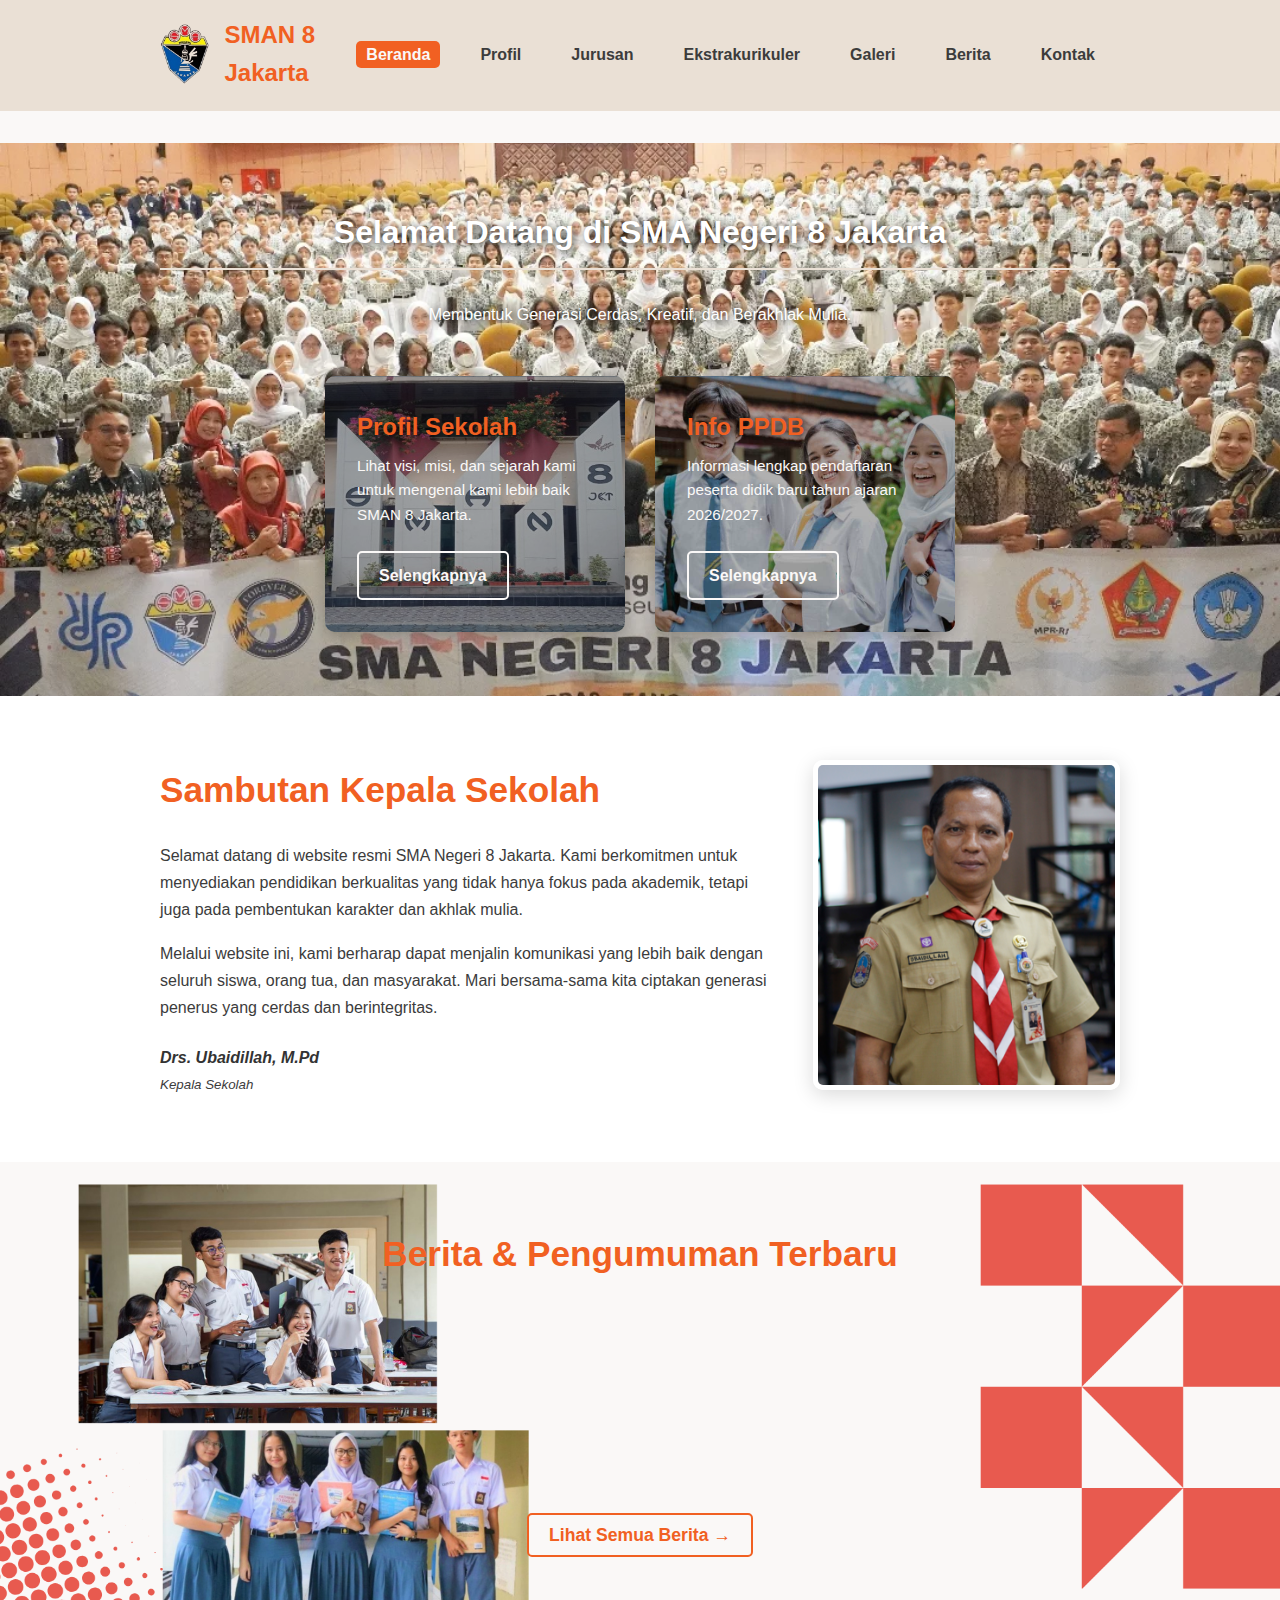
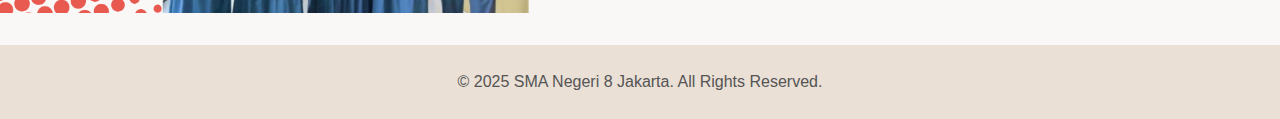
<file: index.html>
<!DOCTYPE html>
<html lang="id">

<head>
    <meta charset="UTF-8">
    <meta name="viewport" content="width=device-width, initial-scale=1.0">
    <title>Beranda | SMA NEGERI 8 JAKARTA</title>
    <link rel="stylesheet" href="style.css">
</head>

<body id="beranda">

    <header>
        <div class="container">
            <div class="logo">
                <a href="index.html">
                    <img src="gambar-sma/logo-sma8jkt.png" alt="Logo SMAN 8 Jakarta">
                    <span class="nama-sekolah-header">SMAN 8 Jakarta</span>
                </a>
            </div>
            <nav>
                <ul>
                    <li><a href="index.html" class="active">Beranda</a></li>
                    <li><a href="profil.html">Profil</a></li>
                    <li><a href="jurusan.html">Jurusan</a></li>
                    <li><a href="ekstrakurikuler.html">Ekstrakurikuler</a></li>
                    <li><a href="galeri.html">Galeri</a></li>
                    <li><a href="berita.html">Berita</a></li>
                    <li><a href="kontak.html">Kontak</a></li>
                </ul>
            </nav>
        </div>
    </header>

    <main>

        <section class="hero">
            <div class="hero-slideshow">
                <div class="slide" style="background-image: url('gambar-sma/sma8jkt3.webp');"></div>
                <div class="slide" style="background-image: url('gambar-sma/sma8jkt6.jpeg');"></div>
                <div class="slide" style="background-image: url('gambar-sma/sma8jkt4.png');"></div>
            </div>
            <div class="container">
                <h1 class="page-title">Selamat Datang di SMA Negeri 8 Jakarta</h1>
                <p style="text-align: center; margin-bottom: 2rem;">
                    Membentuk Generasi Cerdas, Kreatif, dan Berakhlak Mulia.
                </p>

                <div class="cta-card-container">
                    <div class="card-latar-gambar animasi-muncul">
                        <h3>Profil Sekolah</h3>
                        <p>Lihat visi, misi, dan sejarah kami untuk mengenal kami lebih baik SMAN 8 Jakarta.</p>
                        <a href="profil.html" class="card-latar-button">Selengkapnya</a>
                    </div>
                    <div class="card-latar-gambar animasi-muncul">
                        <h3>Info PPDB</h3>
                        <p>Informasi lengkap pendaftaran peserta didik baru tahun ajaran 2026/2027.</p>
                        <a href="kontak.html" class="card-latar-button">Selengkapnya</a>
                    </div>
                </div>
            </div>
        </section>
        <section class="sambutan-kepsek">
            <div class="container">
                <div class="sambutan-flex">

                    <div class="sambutan-teks animasi-muncul">
                        <h2>Sambutan Kepala Sekolah</h2>
                        <p>Selamat datang di website resmi SMA Negeri 8 Jakarta. Kami berkomitmen untuk menyediakan
                            pendidikan berkualitas yang tidak hanya fokus pada akademik, tetapi juga pada pembentukan
                            karakter dan akhlak mulia.</p>
                        <p>Melalui website ini, kami berharap dapat menjalin komunikasi yang lebih baik dengan seluruh
                            siswa, orang tua, dan masyarakat. Mari bersama-sama kita ciptakan generasi penerus yang
                            cerdas dan berintegritas.</p>

                        <h4>Drs. Ubaidillah, M.Pd</h4>
                        <small>Kepala Sekolah</small>
                    </div>

                    <div class="sambutan-foto animasi-muncul">
                        <img src="gambar-sma/kepalasekolahsma8jkt.png" alt="Foto Kepala Sekolah SMA Cipta Bangsa">
                    </div>

                </div>
            </div>
        </section>

        <section class="berita-terbaru">
            <div class="container">

                <h2 class="section-title">Berita & Pengumuman Terbaru</h2>

                <div class="card-container">

                    <div class="card animasi-muncul">
                        <small>28 Oktober 2025</small>
                        <h3 style="color: var(--warna-aksen-hijau);">Siswa SMAN 8 Jakarta Meraih 4 Medali Emas dan Perak
                            dalam OSN 2024</h3>
                    </div>

                    <div class="card animasi-muncul">
                        <small>25 Oktober 2025</small>
                        <h3 style="color: var(--warna-aksen-hijau);">Siswi SMAN 8 Jakarta Berhasil Meraih Medali Perak
                            dalam IBO 2024</h3>


                    </div>

                    <div class="card animasi-muncul">
                        <small>20 Oktober 2025</small>
                        <h3 style="color: var(--warna-aksen-hijau);">Pengumuman Hasil Seleksi FLS2N Tingkat Sekolah 2024
                            SMAN 8 Jakarta</h3>


                    </div>
                </div>

                <div class="tombol-semua-berita">
                    <a href="berita.html">Lihat Semua Berita &rarr;</a>
                </div>

            </div>
        </section>

    </main>
    <footer>
        <div class="container">
            <p>&copy; 2025 SMA Negeri 8 Jakarta. All Rights Reserved.</p>
        </div>
    </footer>
    <script>
        
        const observer = new IntersectionObserver((entries) => {
            entries.forEach((entry) => {
                if (entry.isIntersecting) {
                    entry.target.classList.add('is-visible');
                    observer.unobserve(entry.target);
                }
            });
        },
            {
                threshold: 0.2
            });const elemenAnimasi = document.querySelectorAll('.animasi-muncul');
        elemenAnimasi.forEach((el) => {
            observer.observe(el);
        });
    </script>

</body>

</html>
</file>
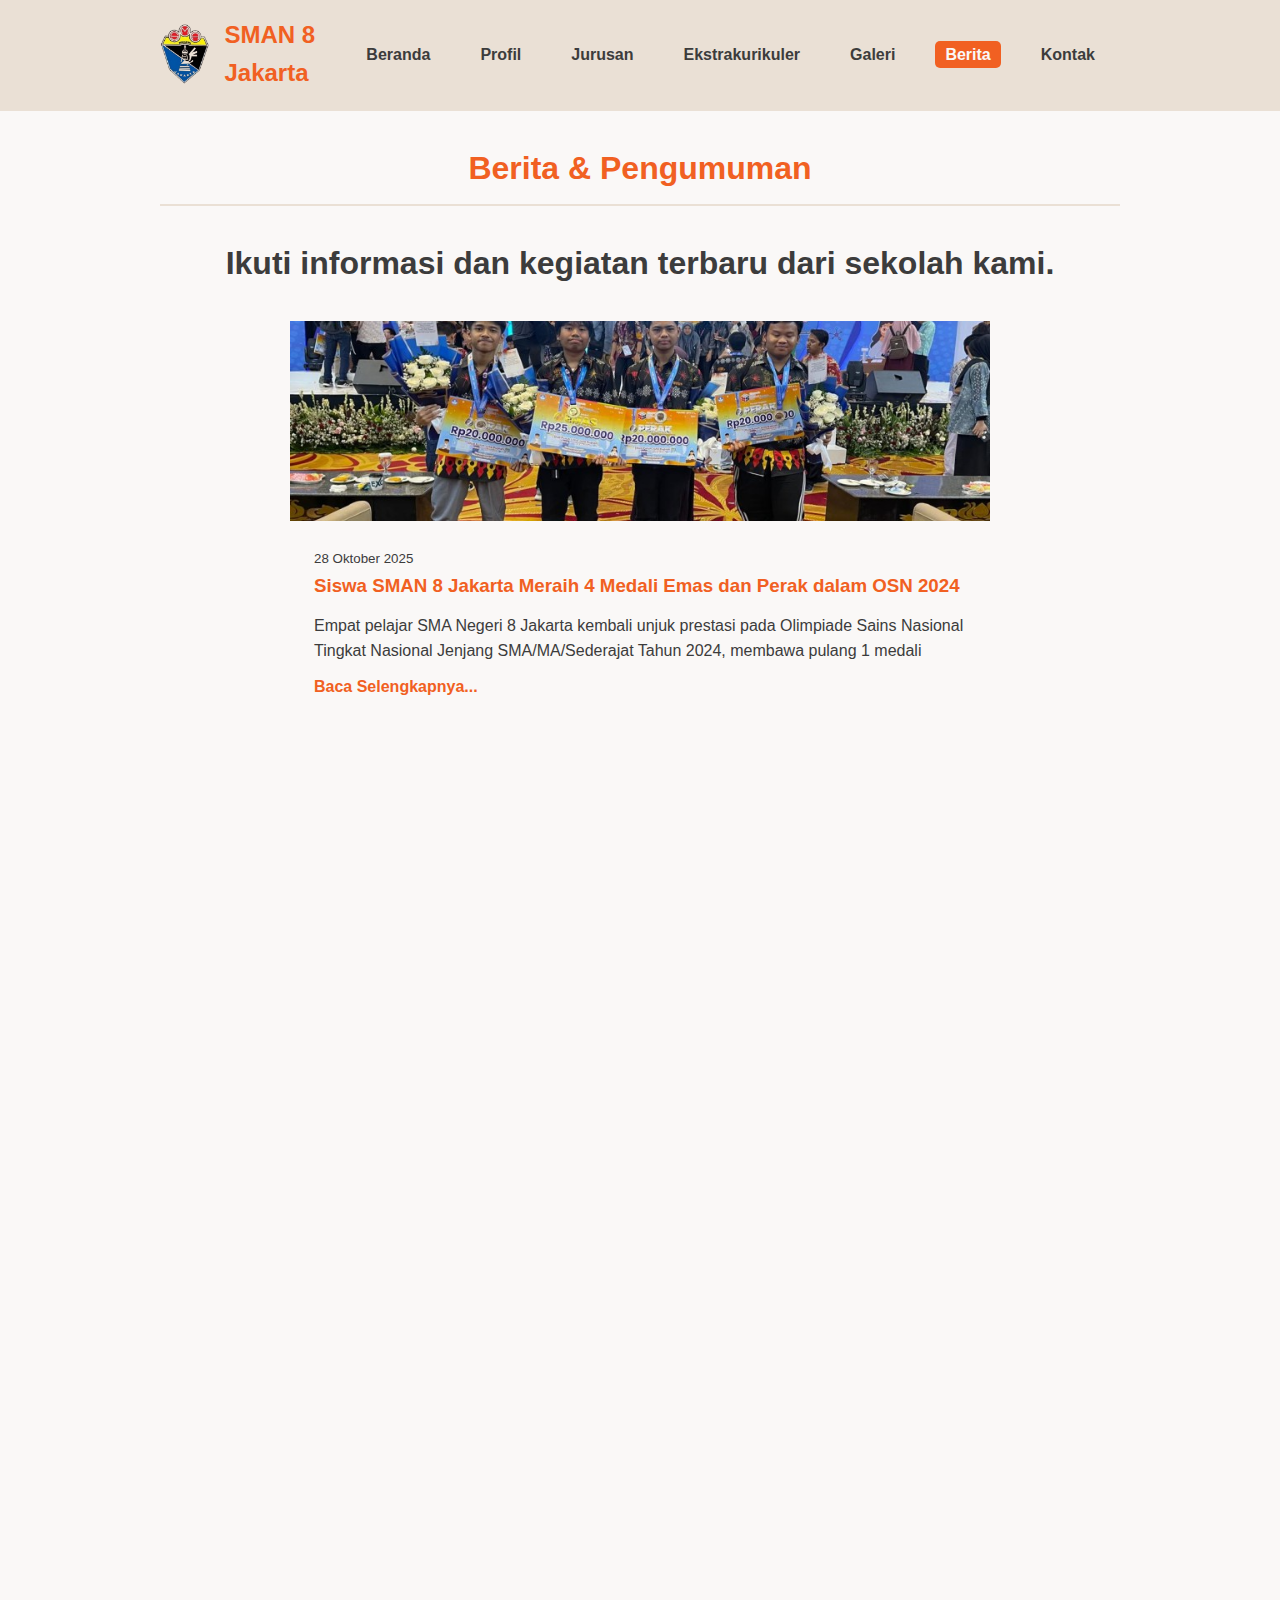
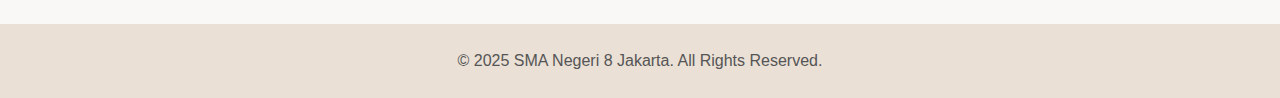
<file: berita.html>
<!DOCTYPE html>
<html lang="id">
<head>
    <meta charset="UTF-8">
    <meta name="viewport" content="width=device-width, initial-scale=1.0">
    <title>Berita | SMA Negeri 8 Jakarta</title>
    <link rel="stylesheet" href="style.css">
</head>
<body id="halaman-berita"> <header>
        <div class="container">
            <div class="logo">
                <a href="index.html">
                    <img src="gambar-sma/logo-sma8jkt.png" alt="Logo SMA Cipta Bangsa">
                    <span class="nama-sekolah-header">SMAN 8 Jakarta</span>
                </a>
            </div>
            <nav>
                <ul>
                    <li><a href="index.html">Beranda</a></li>
                    <li><a href="profil.html">Profil</a></li>
                    <li><a href="jurusan.html">Jurusan</a></li>
                    <li><a href="ekstrakurikuler.html">Ekstrakurikuler</a></li>
                    <li><a href="galeri.html">Galeri</a></li>
                    <li><a href="berita.html" class="active">Berita</a></li>
                    <li><a href="kontak.html">Kontak</a></li>
                </ul>
            </nav>
        </div>
    </header>

    <main>
        <div class="container">
            <h1 class="page-title">Berita & Pengumuman</h1>
            <h1 style="text-align: center; margin-bottom: 2rem;">Ikuti informasi dan kegiatan terbaru dari sekolah kami.</h1>

            <div class="card-container" style="flex-direction: column; align-items: center; gap: 2rem;">
                
                <div class="card-gambar-atas animasi-muncul" style="width: 80%; max-width: 700px;">
                    <img src="gambar-sma/sma8jkt8.jpeg" alt="Siswa Juara Debat">
                    <div class="card-caption">
                        <small>28 Oktober 2025</small>
                        <h3>Siswa SMAN 8 Jakarta Meraih 4 Medali Emas dan Perak
                            dalam OSN 2024</h3>
                        <p>Empat pelajar SMA Negeri 8 Jakarta kembali unjuk prestasi pada Olimpiade Sains Nasional Tingkat Nasional Jenjang SMA/MA/Sederajat Tahun 2024, membawa pulang 1 medali</p>
                        <a href="#" style="color: var(--warna-aksen-hijau); text-decoration: none; font-weight: bold; margin-top: 10px; display: inline-block;">Baca Selengkapnya...</a>
                    </div>
                </div>

                <div class="card-gambar-atas animasi-muncul" style="width: 80%; max-width: 700px;">
                    <img src="gambar-sma/sma8jkt9.jpg" alt="Jadwal Ujian">
                    <div class="card-caption">
                        <small>25 Oktober 2025</small>
                        <h3>Siswi SMAN 8 Jakarta Berhasil Meraih Medali Perak
                            dalam IBO 2024</h3>
                        <p>Diberitahukan kepada seluruh siswa kelas X, XI, dan XII bahwa Ujian Tengah Semester (UTS) Ganjil akan dilaksanakan mulai tanggal 4 November...</p>
                        <a href="#" style="color: var(--warna-aksen-hijau); text-decoration: none; font-weight: bold; margin-top: 10px; display: inline-block;">Baca Selengkapnya...</a>
                    </div>
                </div>
                
                <div class="card-gambar-atas animasi-muncul" style="width: 80%; max-width: 700px;">
                    <img src="gambar-sma/sma8jkt10.png" alt="Penerimaan Siswa Baru">
                    <div class="card-caption">
                        <small>20 Oktober 2025</small>
                        <h3>Pengumuman Hasil Seleksi FLS2N Tingkat Sekolah 2024
                            SMAN 8 Jakarta</h3>
                        <p>SMA Negeri 8 Jakarta akan segera membuka pendaftaran untuk peserta didik baru. Pantau terus website kami untuk informasi tanggal penting...</p>
                        <a href="#" style="color: var(--warna-aksen-hijau); text-decoration: none; font-weight: bold; margin-top: 10px; display: inline-block;">Baca Selengkapnya...</a>
                    </div>
                </div>

            </div> </div>
    </main>

    <footer>
        <div class="container">
            <p>© 2025 SMA Negeri 8 Jakarta. All Rights Reserved.</p>
        </div>
    </footer>

    <script>
        const observer = new IntersectionObserver((entries) => {
            entries.forEach((entry) => {
                if (entry.isIntersecting) {
                    entry.target.classList.add('is-visible');
                    observer.unobserve(entry.target);
                }
            });
        }, 
        {
            threshold: 0.4 // Jalan saat 40% terlihat
        });

        // PASTIKAN TARGETNYA BENAR: '.card-gambar-atas'
        const itemBerita = document.querySelectorAll('.card-gambar-atas');
        itemBerita.forEach((item) => {
            observer.observe(item);
        });
    </script>
    </body>
</html>
</file>
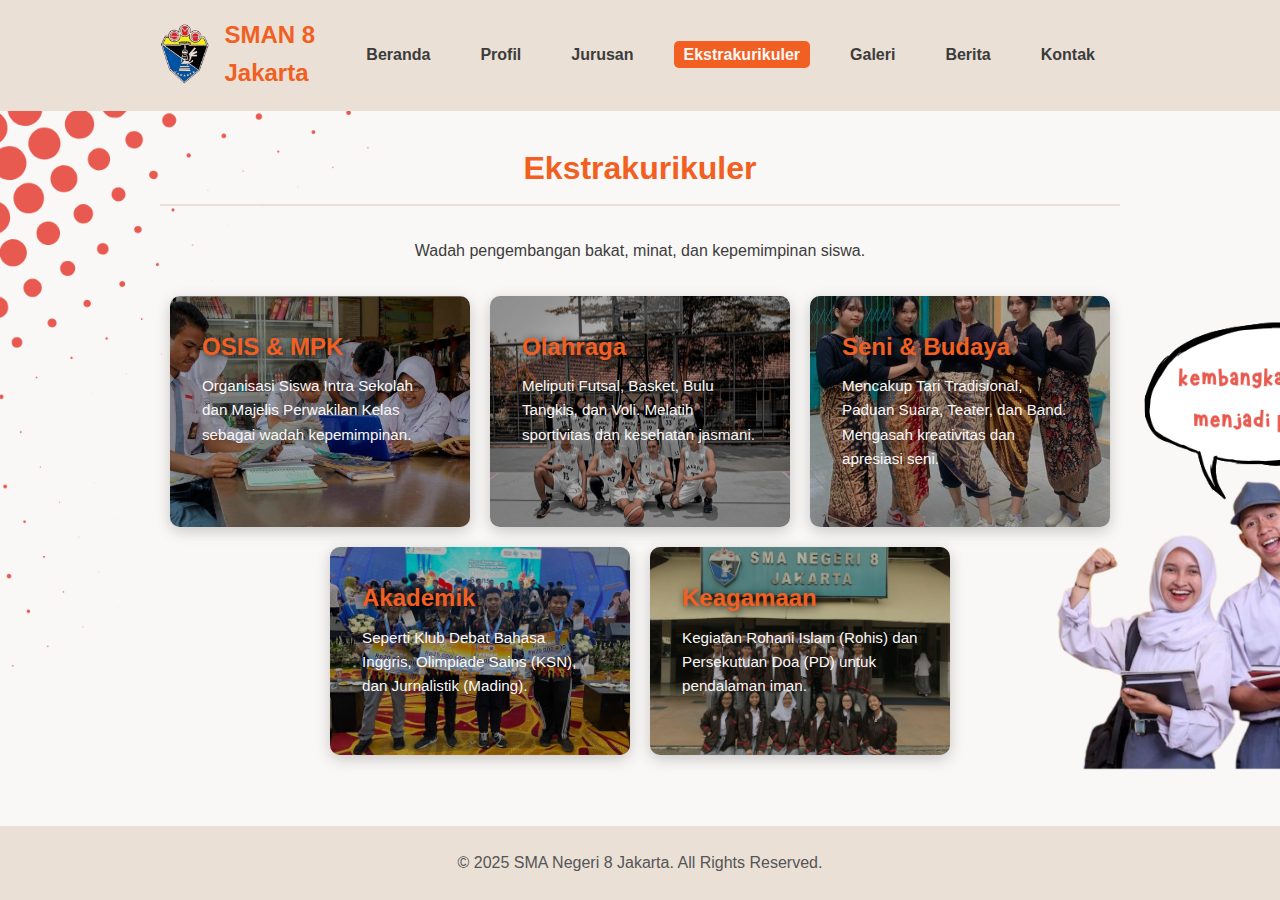
<file: ekstrakurikuler.html>
<!DOCTYPE html>
<html lang="id">

<head>
    <meta charset="UTF-8">
    <meta name="viewport" content="width=device-width, initial-scale=1.0">
    <title>Ekstrakurikuler | SMA Negeri 8 Jakarta</title>
    <link rel="stylesheet" href="style.css">
</head>

<body id="halaman-ekskul">

    <header>
        <div class="container">
            <div class="logo">
                <a href="index.html">
                    <img src="gambar-sma/logo-sma8jkt.png" alt="Logo SMAN 8 Jakarta">
                    <span class="nama-sekolah-header">SMAN 8 Jakarta</span>
                </a>
            </div>
            <nav>
                <ul>
                    <li><a href="index.html">Beranda</a></li>
                    <li><a href="profil.html">Profil</a></li>
                    <li><a href="jurusan.html">Jurusan</a></li>
                    <li><a href="ekstrakurikuler.html" class="active">Ekstrakurikuler</a></li>
                    <li><a href="galeri.html">Galeri</a></li>
                    <li><a href="berita.html">Berita</a></li>
                    <li><a href="kontak.html">Kontak</a></li>
                </ul>
            </nav>
        </div>
    </header>

    <main>
        <div class="container">
            <h1 class="page-title">Ekstrakurikuler</h1>
            <p style="text-align: center; margin-bottom: 2rem;">Wadah pengembangan bakat, minat, dan kepemimpinan siswa.
            </p>

            <div class="card-container">

                <div class="card-latar-gambar animasi-muncul">
                    <h3>OSIS & MPK</h3>
                    <p>Organisasi Siswa Intra Sekolah dan Majelis Perwakilan Kelas sebagai wadah kepemimpinan.</p>
                </div>

                <div class="card-latar-gambar animasi-muncul">
                    <h3>Olahraga</h3>
                    <p>Meliputi Futsal, Basket, Bulu Tangkis, dan Voli. Melatih sportivitas dan kesehatan jasmani.</p>
                </div>

                <div class="card-latar-gambar animasi-muncul">
                    <h3>Seni & Budaya</h3>
                    <p>Mencakup Tari Tradisional, Paduan Suara, Teater, dan Band. Mengasah kreativitas dan apresiasi
                        seni.</p>
                </div>

                <div class="card-latar-gambar animasi-muncul">
                    <h3>Akademik</h3>
                    <p>Seperti Klub Debat Bahasa Inggris, Olimpiade Sains (KSN), dan Jurnalistik (Mading).</p>
                </div>

                <div class="card-latar-gambar animasi-muncul">
                    <h3>Keagamaan</h3>
                    <p>Kegiatan Rohani Islam (Rohis) dan Persekutuan Doa (PD) untuk pendalaman iman.</p>
                </div>

            </div>
        </div>
    </main>

    <footer>
        <div class="container">
            <p>© 2025 SMA Negeri 8 Jakarta. All Rights Reserved.</p>
        </div>
    </footer>

    <script>
        // 1. Buat observer
        const observer = new IntersectionObserver((entries) => {
            entries.forEach((entry) => {
                if (entry.isIntersecting) {
                    entry.target.classList.add('is-visible');
                    observer.unobserve(entry.target);
                }
            });
        },
            {
                threshold: 0.4 // Jalan saat 40% terlihat
            });

        // 2. PERBAIKANNYA DI SINI:
        //    Cari SEMUA elemen yang memang kita beri class animasi,
        //    yaitu '.animasi-muncul'
        const elemenAnimasi = document.querySelectorAll('.animasi-muncul');

        // 3. Amati semua elemen tersebut
        elemenAnimasi.forEach((el) => {
            observer.observe(el);
        });
    </script>
</body>

</html>
</file>
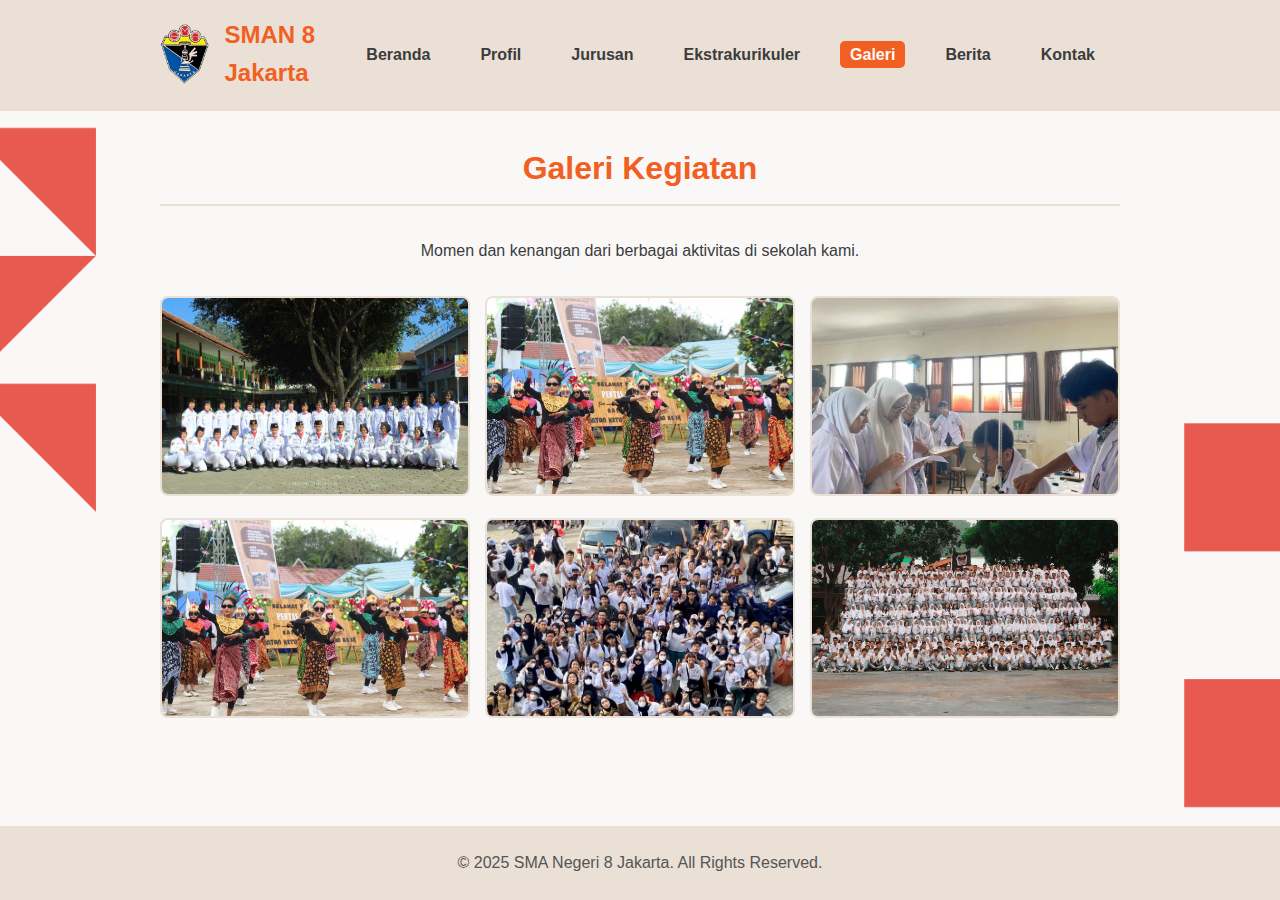
<file: galeri.html>
<!DOCTYPE html>
<html lang="id">

<head>
    <meta charset="UTF-8">
    <meta name="viewport" content="width=device-width, initial-scale=1.0">
    <title>Galeri | SMA Negeri 8 Jakarta</title>
    <link rel="stylesheet" href="style.css">
</head>

<body id="halaman-galeri">

    <header>
        <div class="container">
            <div class="logo">
                <a href="index.html">
                    <img src="gambar-sma/logo-sma8jkt.png" alt="Logo SMAN 8 Jakarta">
                    <span class="nama-sekolah-header">SMAN 8 Jakarta</span>
                </a>
            </div>
            <nav>
                <ul>
                    <li><a href="index.html">Beranda</a></li>
                    <li><a href="profil.html">Profil</a></li>
                    <li><a href="jurusan.html">Jurusan</a></li>
                    <li><a href="ekstrakurikuler.html">Ekstrakurikuler</a></li>
                    <li><a href="galeri.html" class="active">Galeri</a></li>
                    <li><a href="berita.html">Berita</a></li>
                    <li><a href="kontak.html">Kontak</a></li>
                </ul>
            </nav>
        </div>
    </header>

    <main>
        <div class="container">
            <h1 class="page-title">Galeri Kegiatan</h1>
            <p style="text-align: center; margin-bottom: 2rem;">Momen dan kenangan dari berbagai aktivitas di sekolah
                kami.</p>

            <div class="gallery-grid">
                <div class="gallery-item animasi-muncul">
                    <img src="gambar-sma/sma-upacara.jpg" alt="Kegiatan Upacara">
                </div>
                <div class="gallery-item animasi-muncul">
                    <img src="gambar-sma/sma-pentasseni.jpg" alt="Kegiatan Basket">
                </div>
                <div class="gallery-item animasi-muncul">
                    <img src="gambar-sma/sma-lab.jpg" alt="Kegiatan Lab">
                </div>
                <div class="gallery-item animasi-muncul">
                    <img src="gambar-sma/sma-pentasseni.jpg" alt="Kegiatan Pentas Seni">
                </div>
                <div class="gallery-item animasi-muncul">
                    <img src="gambar-sma/sma-studytour.jpg" alt="Kegiatan Study Tour">
                </div>
                <div class="gallery-item animasi-muncul">
                    <img src="gambar-sma/sma-kelulusan.jpg" alt="Kegiatan Kelulusan">
                </div>
            </div>
        </div>
    </main>
    <footer>
        <div class="container">
            <p>&copy; 2025 SMA Negeri 8 Jakarta. All Rights Reserved.</p>
        </div>
    </footer>
    <script>
        // 1. Buat observer
        const observer = new IntersectionObserver((entries) => {
            entries.forEach((entry) => {
                if (entry.isIntersecting) {
                    entry.target.classList.add('is-visible');
                    observer.unobserve(entry.target);
                }
            });
        },
            {
                // Atur threshold lebih kecil untuk galeri 
                // agar animasi berjalan lebih cepat
                threshold: 0.1
            });

        // 2. Pilih semua item galeri dan amati
        const galleryItems = document.querySelectorAll('.gallery-item');
        galleryItems.forEach((item) => {
            observer.observe(item);
        });
    </script>

</body>

</html>
</file>
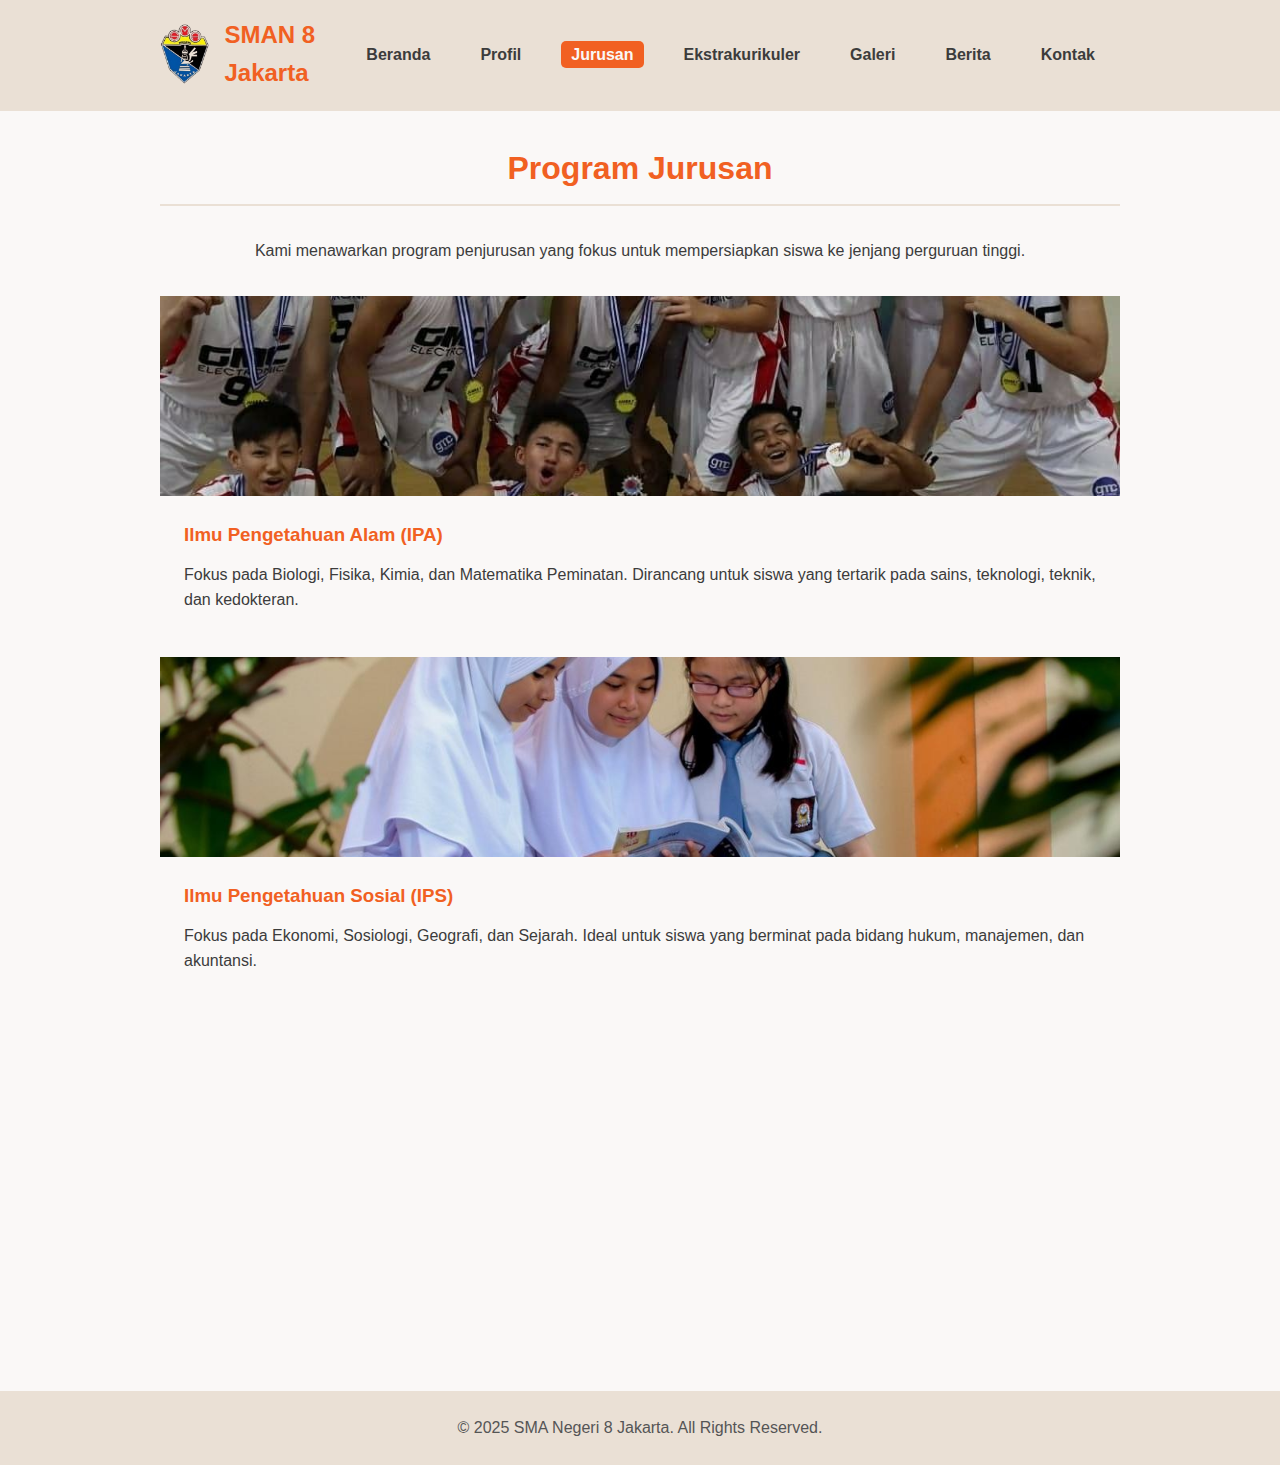
<file: jurusan.html>
<!DOCTYPE html>
<html lang="id">

<head>
    <meta charset="UTF-8">
    <meta name="viewport" content="width=device-width, initial-scale=1.0">
    <title>Jurusan | SMA Negeri 8 Jakarta </title>
    <link rel="stylesheet" href="style.css">
</head>

<body id="halaman-jurusan">

    <header>
        <div class="container">
            <div class="logo">
                <a href="index.html">
                    <img src="gambar-sma/logo-sma8jkt.png" alt="Logo SMA Cipta Bangsa">
                    <span class="nama-sekolah-header">SMAN 8 Jakarta</span>
                </a>
            </div>
            <nav>
                <ul>
                    <li><a href="index.html">Beranda</a></li>
                    <li><a href="profil.html">Profil</a></li>
                    <li><a href="jurusan.html" class="active">Jurusan</a></li>
                    <li><a href="ekstrakurikuler.html">Ekstrakurikuler</a></li>
                    <li><a href="galeri.html">Galeri</a></li>
                    <li><a href="berita.html">Berita</a></li>
                    <li><a href="kontak.html">Kontak</a></li>
                </ul>
            </nav>
        </div>
    </header>

    <main>
        <div class="container">
            <h1 class="page-title">Program Jurusan</h1>
            <p style="text-align: center; margin-bottom: 2rem;">Kami menawarkan program penjurusan yang fokus untuk
                mempersiapkan siswa ke jenjang perguruan tinggi.</p>

            <div class="card-container">

                <div class="card-gambar-atas animasi-muncul"> <img src="gambar-sma/gambar7.jpg" alt="Jurusan IPA">
                    <div class="card-caption">
                        <h3>Ilmu Pengetahuan Alam (IPA)</h3>
                        <p>Fokus pada Biologi, Fisika, Kimia, dan Matematika Peminatan. Dirancang untuk siswa yang
                            tertarik pada sains, teknologi, teknik, dan kedokteran.</p>
                    </div>
                </div>

                <div class="card-gambar-atas animasi-muncul"> <img src="gambar-sma/jurusan-ips.jpg" alt="Jurusan IPS">
                    <div class="card-caption">
                        <h3>Ilmu Pengetahuan Sosial (IPS)</h3>
                        <p>Fokus pada Ekonomi, Sosiologi, Geografi, dan Sejarah. Ideal untuk siswa yang berminat pada
                            bidang hukum, manajemen, dan akuntansi.</p>
                    </div>
                </div>

                <div class="card-gambar-atas animasi-muncul"> <img src="gambar-sma/jurusan-bahasa.png" alt="Jurusan BAHASA dan BUDAYA">
                    <div class="card-caption">
                        <h3>Bahasa dan Budaya</h3>
                        <p>Fokus pada Sastra Indonesia, Sastra Inggris, Bahasa Asing, dan Antropologi. Cocok untuk yang
                            menyukai sastra, komunikasi, dan hubungan internasional.</p>
                    </div>
                </div>

            </div>
        </div>
    </main>

    <footer>
        <div class="container">
            <p>© 2025 SMA Negeri 8 Jakarta. All Rights Reserved.</p>
        </div>
    </footer>

    <script>
        // 1. Buat observer
        const observer = new IntersectionObserver((entries) => {
            entries.forEach((entry) => {
                if (entry.isIntersecting) {
                    entry.target.classList.add('is-visible');
                    observer.unobserve(entry.target);
                }
            });
        },
            {
                threshold: 0.4 // Jalan saat 40% terlihat
            });

        // 2. PASTIKAN TARGETNYA 'card-gambar-atas'
        const itemJurusan = document.querySelectorAll('.card-gambar-atas');
        itemJurusan.forEach((item) => {
            observer.observe(item);
        });
    </script>
</body>

</html>
</file>
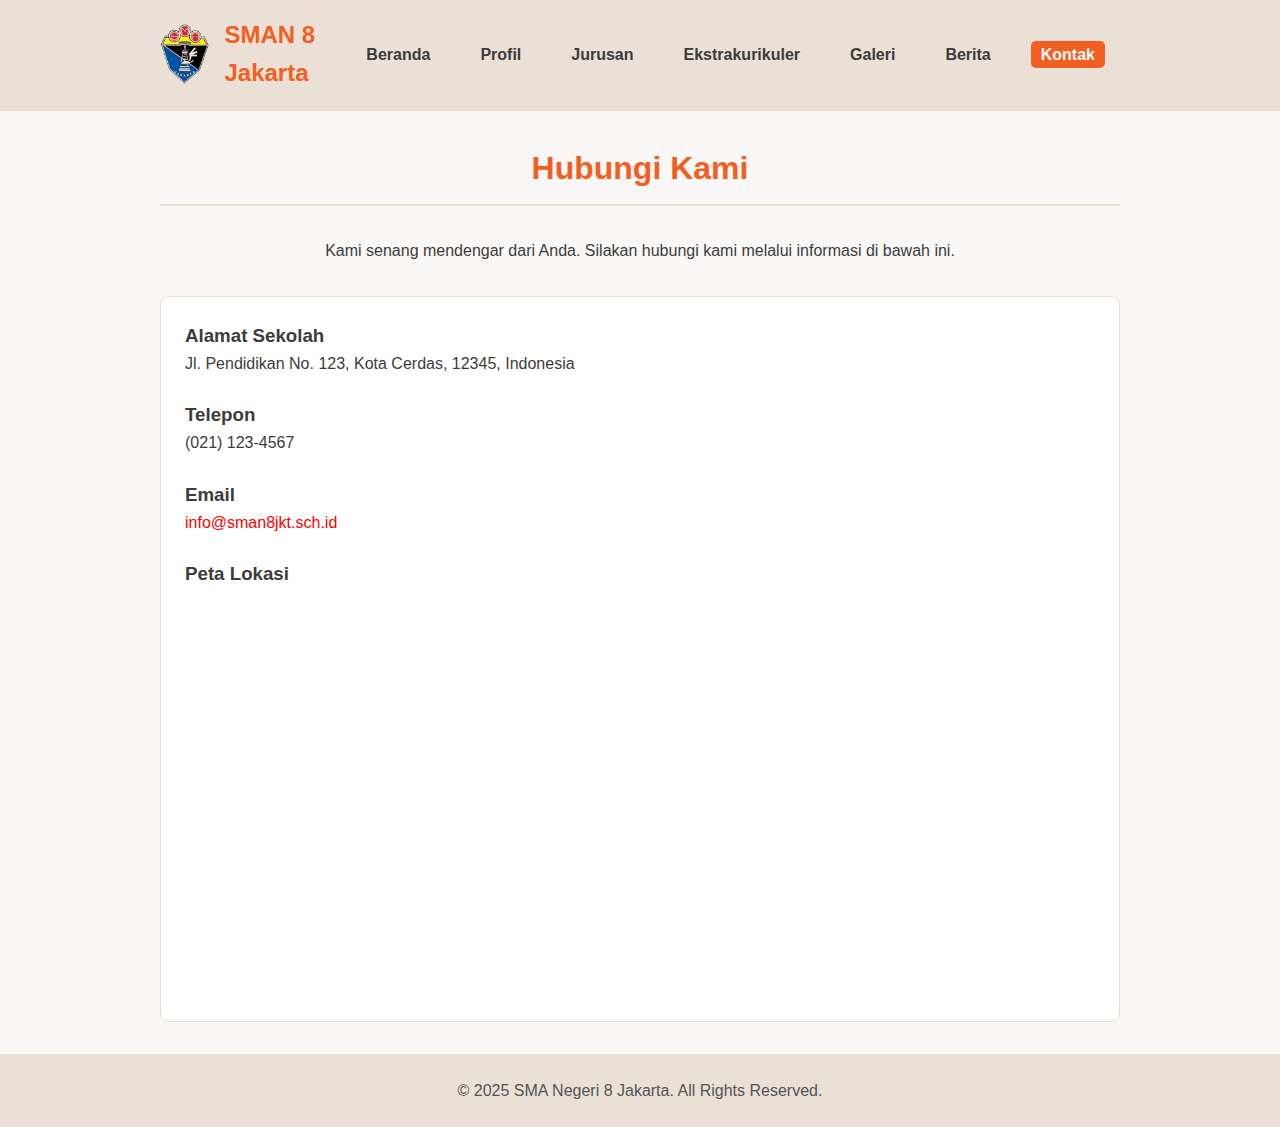
<file: kontak.html>
<!DOCTYPE html>
<html lang="id">

<head>
    <meta charset="UTF-8">
    <meta name="viewport" content="width=device-width, initial-scale=1.0">
    <title>Kontak | SMA Negeri 8 Jakarta</title>
    <link rel="stylesheet" href="style.css">
</head>

<body>

    <header>
        <div class="container">
            <div class="logo">
                <a href="index.html">
                    <img src="gambar-sma/logo-sma8jkt.png" alt="Logo SMAN 8 Jakarta">
                    <span class="nama-sekolah-header">SMAN 8 Jakarta</span>
                </a>
            </div>
            <nav>
                <ul>
                    <li><a href="index.html">Beranda</a></li>
                    <li><a href="profil.html">Profil</a></li>
                    <li><a href="jurusan.html">Jurusan</a></li>
                    <li><a href="ekstrakurikuler.html">Ekstrakurikuler</a></li>
                    <li><a href="galeri.html">Galeri</a></li>
                    <li><a href="berita.html">Berita</a></li>
                    <li><a href="kontak.html" class="active">Kontak</a></li>
                </ul>
            </nav>
        </div>
    </header>

    <main>
        <div class="container">
            <h1 class="page-title">Hubungi Kami</h1>
            <p style="text-align: center; margin-bottom: 2rem;">Kami senang mendengar dari Anda. Silakan hubungi kami
                melalui informasi di bawah ini.</p>

            <div class="contact-info">
                <h3>Alamat Sekolah</h3>
                <p>Jl. Pendidikan No. 123, Kota Cerdas, 12345, Indonesia</p>

                <h3 style="margin-top: 1.5rem;">Telepon</h3>
                <p>(021) 123-4567</p>

                <h3 style="margin-top: 1.5rem;">Email</h3>
                <p style="color: red;">info@sman8jkt.sch.id</p>

                <h3 style="margin-top: 1.5rem;">Peta Lokasi</h3>
                <iframe src="https://www.google.com/maps/embed?pb=!1m18!1m12!1m3!1d4178.090372398037!2d106.85696347524862!3d-6.218104860903389!2m3!1f0!2f0!3f0!3m2!1i1024!2i768!4f13.1!3m3!1m2!1s0x2e69f380cb6801fd%3A0xaf368f4873dec08c!2sSMA%20Negeri%208%20JAKARTA%20SELATAN!5e1!3m2!1sid!2sid!4v1762065201157!5m2!1sid!2sid" width="100%" height="400" style="border:0;"
                    allowfullscreen="" loading="lazy">
                </iframe>
            </div>
        </div>
    </main>
    <footer>
        <div class="container">
            <p>&copy; 2025 SMA Negeri 8 Jakarta. All Rights Reserved.</p>
        </div>
    </footer>

</body>

</html>
</file>
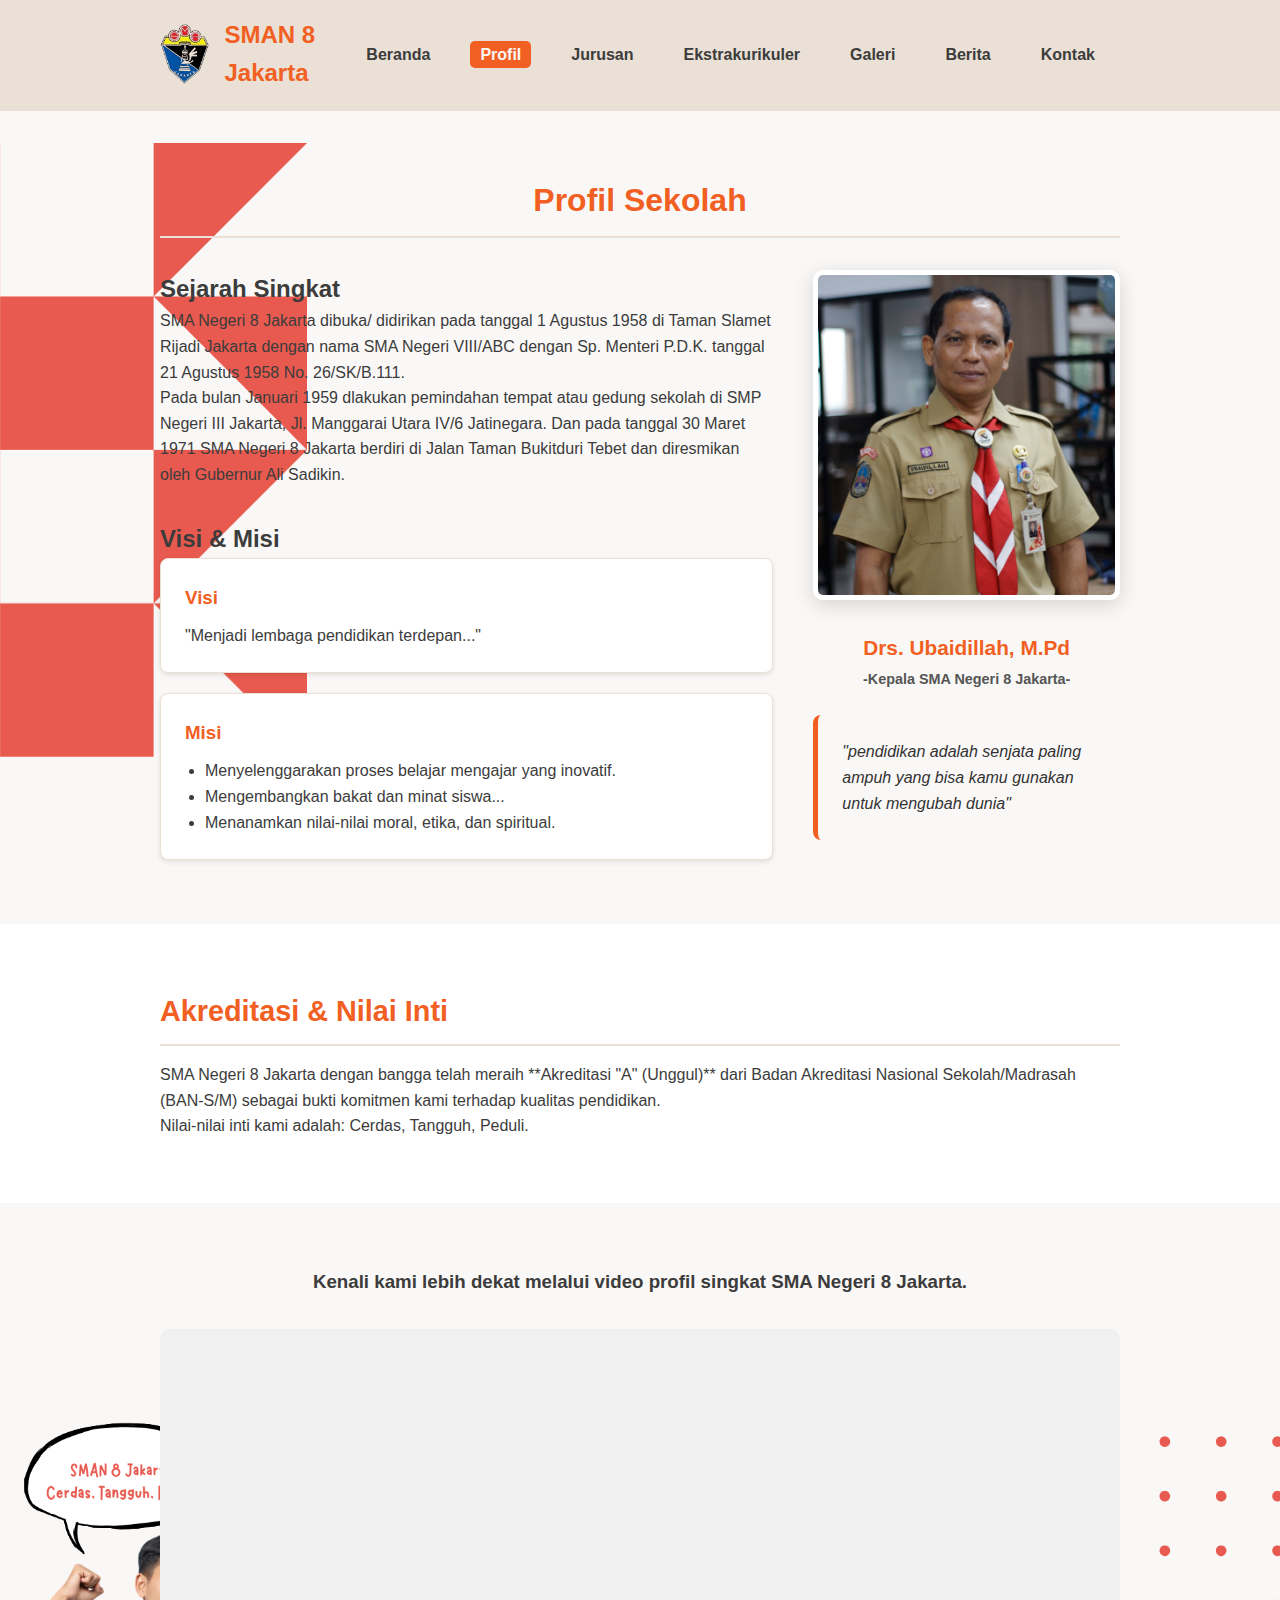
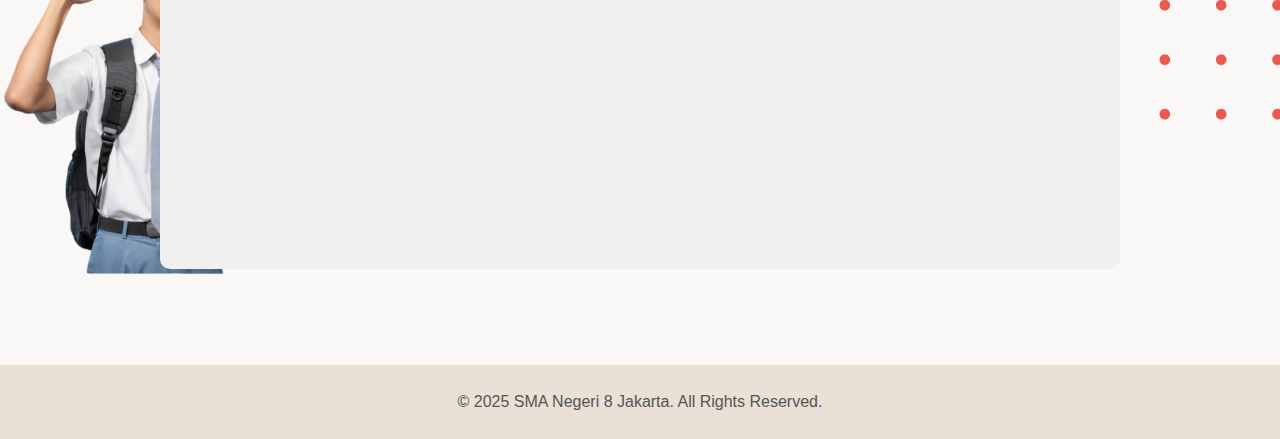
<file: profil.html>
<!DOCTYPE html>
<html lang="id">

<head>
    <meta charset="UTF-8">
    <meta name="viewport" content="width=device-width, initial-scale=1.0">
    <title>Beranda | SMA Negeri 8 Jakarta</title>
    <link rel="stylesheet" href="style.css">
</head>

<body id="beranda">

    <header>
        <div class="container">
            <div class="logo">
                <a href="index.html">
                    <img src="gambar-sma/logo-sma8jkt.png" alt="Logo SMAN 8 Jakarta">
                    <span class="nama-sekolah-header">SMAN 8 Jakarta</span>
                </a>
            </div>
            <nav>
                <ul>
                    <li><a href="index.html">Beranda</a></li>
                    <li><a href="profil.html" class="active">Profil</a></li>
                    <li><a href="jurusan.html">Jurusan</a></li>
                    <li><a href="ekstrakurikuler.html">Ekstrakurikuler</a></li>
                    <li><a href="galeri.html">Galeri</a></li>
                    <li><a href="berita.html">Berita</a></li>
                    <li><a href="kontak.html">Kontak</a></li>
                </ul>
            </nav>
        </div>
    </header>

    <main>

        <section class="profil-bagian-satu">
            <div class="container">
                <h1 class="page-title">Profil Sekolah</h1>

                <div class="profil-layout">

                    <div class="profil-konten">

                        <h2>Sejarah Singkat</h2>
                        <p>SMA Negeri 8 Jakarta dibuka/ didirikan pada tanggal 1 Agustus 1958 di Taman Slamet Rijadi
                            Jakarta dengan nama SMA Negeri VIII/ABC dengan Sp. Menteri P.D.K. tanggal 21 Agustus 1958
                            No. 26/SK/B.111.</p>
                        <p>Pada bulan Januari 1959 dlakukan pemindahan tempat atau gedung sekolah di SMP Negeri III
                            Jakarta, Jl. Manggarai Utara IV/6 Jatinegara. Dan pada tanggal 30 Maret 1971 SMA Negeri 8
                            Jakarta berdiri di Jalan Taman Bukitduri Tebet dan diresmikan oleh Gubernur Ali Sadikin.</p>

                        <h2 style="margin-top: 2rem;">Visi & Misi</h2>
                        <div class="card-container">
                            <div class="card" style="width: 100%;">
                                <h3 style="color: var(--warna-aksen-hijau);">Visi</h3>
                                <p>"Menjadi lembaga pendidikan terdepan..."</p>
                            </div>
                            <div class="card" style="width: 100%;">
                                <h3 style="color: var(--warna-aksen-hijau);">Misi</h3>
                                <ul style="margin-left: 20px; padding: 0;">
                                    <li>Menyelenggarakan proses belajar mengajar yang inovatif.</li>
                                    <li>Mengembangkan bakat dan minat siswa...</li>
                                    <li>Menanamkan nilai-nilai moral, etika, dan spiritual.</li>
                                </ul>
                            </div>
                        </div>

                    </div>

                    <aside class="profil-sidebar">
                        <img class="kepsek-foto-utama animasi-muncul" src="gambar-sma/kepalasekolahsma8jkt.png"
                            alt="Kepala Sekolah">
                        <div class="kepsek-info-teks animasi-muncul">
                            <h3>Drs. Ubaidillah, M.Pd</h3>
                            <p class="jabatan">-Kepala SMA Negeri 8 Jakarta-</p>
                        </div>
                        <blockquote class="kepsek-kutipan-baru animasi-muncul">
                            "pendidikan adalah senjata paling ampuh yang bisa kamu gunakan untuk mengubah dunia"


                        </blockquote>
                    </aside>

                </div>
            </div>
        </section>

        <section class="profil-bagian-dua">
            <div class="container">
                <h2
                    style="margin-top: 0; font-size: 1.8rem; color: var(--warna-aksen-hijau); border-bottom: 2px solid var(--warna-aksen-krem); padding-bottom: 10px; margin-bottom: 1rem;">
                    Akreditasi & Nilai Inti
                </h2>
                <p>SMA Negeri 8 Jakarta dengan bangga telah meraih **Akreditasi "A" (Unggul)** dari Badan Akreditasi
                    Nasional Sekolah/Madrasah (BAN-S/M) sebagai bukti komitmen kami terhadap kualitas pendidikan.</p>
                <p>Nilai-nilai inti kami adalah: Cerdas, Tangguh, Peduli.</p>
            </div>
        </section>


        <section class="profil-bagian-tiga">
            <div class="container">
                <h3 style="text-align: center; margin-bottom: 2rem;">Kenali kami lebih dekat melalui video profil
                    singkat
                    SMA Negeri 8 Jakarta.</h3>

                <div class="video-wrapper">
                    <iframe src="https://www.youtube.com/embed/Ueb-XPqAzRE?si=WK2E5-GcMPJrULlX"
                        title="Video Profil SMA Negeri 8 Jakarta" frameborder="0"
                        allow="accelerometer; autoplay; clipboard-write; encrypted-media; gyroscope; picture-in-picture"
                        allowfullscreen>
                    </iframe>
                </div>
            </div>
        </section>

    </main>
    <footer>
        <div class="container">
            <p>© 2025 SMA Negeri 8 Jakarta. All Rights Reserved.</p>
        </div>
    </footer>
    <script>
        // 1. Buat observer
        const observer = new IntersectionObserver((entries) => {
            entries.forEach((entry) => {
                if (entry.isIntersecting) {
                    entry.target.classList.add('is-visible');
                    observer.unobserve(entry.target);
                }
            });
        },
            {
                // Animasi berjalan saat 40% elemen terlihat
                threshold: 0.4
            });

        // 2. Pilih semua elemen di sidebar dan suruh observer mengamatinya
        const elemenSidebar = document.querySelectorAll(
            '.profil-sidebar .kepsek-foto-utama, .profil-sidebar .kepsek-info-teks, .profil-sidebar .kepsek-kutipan-baru'
        );
        elemenSidebar.forEach((el) => {
            observer.observe(el);
        });
    </script>

</body>

</html>
</file>
<file: style.css>
/*
=================================================
  BAGIAN 1: PENGATURAN GLOBAL & VARIABEL
=================================================
*/
:root {--warna-dasar: #faf8f7;--warna-aksen-hijau: #f16022;--warna-aksen-krem: #EAE0D5;--warna-putih-netral: #FFFFFF;--warna-teks: #3C3C3C;}
* {margin: 0;padding: 0;box-sizing: border-box;}
body {font-family: Arial, sans-serif;line-height: 1.6;background-color: var(--warna-dasar);color: var(--warna-teks);display: flex;flex-direction: column;min-height: 100vh;}
main {flex-grow: 1;padding: 2rem 0;}
footer {background-color: var(--warna-aksen-krem);color: #555;text-align: center;padding: 1.5rem 0;margin-top: auto;}
.container {max-width: 1000px;margin: 0 auto;padding: 0 20px;}

/*
=================================================
  BAGIAN 2: HEADER & NAVIGASI
=================================================
*/
header {background-color: var(--warna-aksen-krem);padding: 1rem 0;border-bottom: 2px solid var(--warna-aksen-krem);position: sticky;top: 0;z-index: 1000;}
header .container {max-width: 1000px;margin: 0 auto;padding: 0 20px;display: flex;justify-content: space-between;align-items: center;}
.logo img {height: 60px;width: auto;vertical-align: middle;}
.logo a {display: flex;align-items: center;gap: 15px;text-decoration: none;}
.logo .nama-sekolah-header {font-size: 1.5rem;font-weight: bold;color: var(--warna-aksen-hijau);}
nav ul {list-style-type: none;display: flex;justify-content: center;}
nav ul li {margin: 0 15px;}
nav ul li a {text-decoration: none;color: var(--warna-teks);font-weight: bold;padding: 5px 10px;border-radius: 5px;transition: background-color 0.3s ease;}
nav ul li a.active,
nav ul li a:hover {background-color: var(--warna-aksen-hijau);color: var(--warna-dasar);}

/*
=================================================
  BAGIAN 3: KOMPONEN GENERIK (KARTU, JUDUL, GALERI)
=================================================
*/
.page-title {text-align: center;margin-bottom: 2rem;color: var(--warna-aksen-hijau);border-bottom: 2px solid var(--warna-aksen-krem);padding-bottom: 10px;}
.section-title {text-align: center;font-size: 2.2rem;color: var(--warna-aksen-hijau);margin-bottom: 2rem;font-weight: bold;}
.card-container {display: flex;flex-wrap: wrap;gap: 20px;justify-content: center;}
.card {background-color: #ffffff;border: 1px solid var(--warna-aksen-krem);border-radius: 8px;width: 300px;box-shadow: 0 2px 5px rgba(0, 0, 0, 0.1);padding: 1.5rem;}
.card h3 {color: var(--warna-aksen-hijau);margin-bottom: 10px;}
.gallery-grid {display: grid;grid-template-columns: repeat(auto-fit, minmax(250px, 1fr));gap: 15px;}
.gallery-item img {width: 100%;height: 200px;object-fit: cover;border-radius: 8px;border: 2px solid var(--warna-aksen-krem);}

/*
=================================================
  BAGIAN 4: STYLE HALAMAN BERANDA (index.html)
=================================================
*/
.hero {position: relative;background-size: cover;background-position: center center;background-repeat: no-repeat;overflow: hidden;padding: 4rem 0;color: white;}
.hero::before {content: "";position: absolute;top: 0;left: 0;width: 100%;height: 100%;z-index: 0;}
.hero .container {position: relative;z-index: 1;}
.hero .page-title,.hero .container>p {color: white;text-shadow: 2px 2px 8px rgba(0, 0, 0, 0.8);}
@keyframes slideGeser {0%,30% {transform: translateX(0%);}33%,63% {transform: translateX(-33.333%);}66%,96% {transform: translateX(-66.666%);}100% {transform: translateX(0%);}}
.hero-slideshow {position: absolute;top: 0;left: 0;height: 100%;width: 300%;display: flex;z-index: -1;animation-name: slideGeser;animation-duration: 12s;animation-timing-function: ease-in-out;animation-iteration-count: infinite;}
.slide {width: 33.333%;height: 100%;background-size: cover;background-position: center center;background-repeat: no-repeat;}
.cta-card-container {display: flex;justify-content: center;gap: 30px;margin-top: 3rem;flex-wrap: wrap;}
.card-latar-gambar {color: var(--warna-dasar);width: 300px;padding: 2rem;border-radius: 10px;box-shadow: 0 4px 15px rgba(0, 0, 0, 0.2);position: relative;background-size: cover;background-position: center;overflow: hidden;}
body#beranda .card-latar-gambar:nth-child(1) {background-image: url('gambar-sma/sma8jkt2.jpeg');}
body#beranda .card-latar-gambar:nth-child(2) {background-image: url('gambar-sma/gambar5.jpg');}
.card-latar-gambar::before {content: "";position: absolute;top: 0;left: 0;width: 100%;height: 100%;background-color: rgba(0, 0, 0, 0.3);z-index: 0;transition: background-color 0.3s ease;}
.card-latar-gambar h3,.card-latar-gambar p,.card-latar-gambar .card-latar-button {position: relative;z-index: 1;}
.card-latar-gambar:hover::before {background-color: rgba(0, 0, 0, 0.1);}
.card-latar-gambar h3 {font-size: 1.5rem;color: var(--warna-aksen-hijau);margin-bottom: 0.5rem;text-shadow: 2px 2px 8px rgba(0, 0, 0, 0.9);}
.card-latar-gambar p {font-size: 0.95rem;margin-bottom: 1.5rem;}
.card-latar-button {display: inline-block;text-decoration: none;font-weight: bold;background-color: transparent;border: 2px solid var(--warna-dasar);color: var(--warna-dasar);padding: 10px 20px;border-radius: 5px;transition: all 0.3s ease;}
.card-latar-button:hover {background-color: var(--warna-dasar);color: var(--warna-aksen-hijau);}
.sambutan-kepsek {background-color: var(--warna-putih-netral);padding: 4rem 0;color: var(--warna-teks);}
.sambutan-flex {display: flex;align-items: center;gap: 2.5rem;}
.sambutan-teks {flex: 2;}
.sambutan-teks h2 {font-size: 2.2rem;color: var(--warna-aksen-hijau);margin-bottom: 1.5rem;font-weight: bold;}
.sambutan-teks p {margin-bottom: 1rem;line-height: 1.7;}
.sambutan-teks h4 {margin-top: 1.5rem;font-style: italic;color: #333;}
.sambutan-teks small {font-style: italic;}
.sambutan-foto {flex: 1;text-align: center;}
.sambutan-foto img {width: 100%;max-width: 350px;height: auto;border-radius: 10px;box-shadow: 0 5px 20px rgba(0, 0, 0, 0.15);border: 5px solid white;}
.berita-terbaru {background-image: url('gambar-sma/sma8jkt7.png');background-size: cover;background-position: center;background-attachment: scroll;padding: 4rem 0;position: relative;}
.berita-terbaru::before {content: "";position: absolute;top: 0;left: 0;width: 100%;height: 100%;z-index: 0;}
.berita-terbaru .container {position: relative;z-index: 1;}
.tombol-semua-berita {text-align: center;margin-top: 2rem;}
.tombol-semua-berita a {text-decoration: none;font-weight: bold;font-size: 1.1rem;color: var(--warna-aksen-hijau);padding: 10px 20px;border: 2px solid var(--warna-aksen-hijau);border-radius: 5px;transition: all 0.3s ease;}
.tombol-semua-berita a:hover {background-color: var(--warna-aksen-hijau);color: var(--warna-dasar);}

/*
=================================================
  BAGIAN 5: STYLE HALAMAN PROFIL (profil.html)
=================================================
*/
.profil-bagian-satu {background-image: url('gambar-sma/bg-profil.png');padding: 2rem 0 4rem 0;}
.profil-bagian-dua {background: var(--warna-putih-netral);padding: 4rem 0;}
.profil-bagian-tiga {background-image: url('gambar-sma/bg-video.png');background-size: cover;background-position: center;padding: 4rem 0;}
.profil-layout {display: flex;flex-wrap: wrap;gap: 2.5rem;}
.profil-konten {flex: 2;min-width: 300px;}
.profil-sidebar {flex: 1;min-width: 280px;text-align: center;}
.video-wrapper {position: relative;padding-bottom: 56.25%;height: 0;overflow: hidden;max-width: 100%;background: #f0f0f0;border-radius: 10px;}
.video-wrapper iframe {position: absolute;top: 0;left: 0;width: 100%;height: 100%;}
.kepsek-foto-utama {width: 100%;max-width: 350px;height: auto;border-radius: 10px;box-shadow: 0 5px 20px rgba(0, 0, 0, 0.15);border: 5px solid white;}
.kepsek-info-teks {margin-top: 1.5rem;}
.kepsek-info-teks h3 {color: var(--warna-aksen-hijau);margin-bottom: 0.25rem;font-size: 1.3rem;}
.kepsek-info-teks .jabatan {font-weight: bold;color: #555;font-size: 0.9rem;}
.kepsek-kutipan-baru {font-style: italic;color: #333;margin-top: 1.5rem;padding: 1.5rem;background-color: var(--warna-dasar);border-radius: 8px;border-left: 5px solid var(--warna-aksen-hijau);text-align: left;}

/*
=================================================
  BAGIAN 6: STYLE HALAMAN JURUSAN (jurusan.html)
=================================================
*/
.card-gambar-atas {transition: transform 0.3s ease, box-shadow 0.3s ease; opacity: 0; transform: translateY(20px); transition: opacity 0.8s ease-out, transform 0.8s ease-out, box-shadow 0.3s ease, transform 0.3s ease;}
.card-gambar-atas:hover {transform: translateY(-5px);box-shadow: 0 4px 15px rgba(0, 0, 0, 0.15);}
.card-gambar-atas img {width: 100%;height: 200px;object-fit: cover;display: block;}
.card-caption {padding: 1.5rem;}
.card-caption h3 {color: var(--warna-aksen-hijau);margin-bottom: 0.75rem;}
body#halaman-jurusan {background-image: url('gambar-sma/bg-profil.png');background-size: cover;background-position: center center;}

/*
=================================================
  BAGIAN 7: STYLE HALAMAN EKSKUL (ekstrakurikuler.html)
=================================================
*/
body#halaman-ekskul {background-image: url('gambar-sma/bg-ekstra.png');background-size: cover;background-position: center center;}
body#halaman-ekskul .card-latar-gambar:nth-child(1) { background-image: url('gambar-sma/sma-osis.jpg'); }
body#halaman-ekskul .card-latar-gambar:nth-child(2) { background-image: url('gambar-sma/sma-olahraga.jpg'); }
body#halaman-ekskul .card-latar-gambar:nth-child(3) { background-image: url('gambar-sma/sma-tari.jpg'); }
body#halaman-ekskul .card-latar-gambar:nth-child(4) { background-image: url('gambar-sma/sma8jkt8.jpeg'); }
body#halaman-ekskul .card-latar-gambar:nth-child(5) { background-image: url('gambar-sma/sma8jkt5.jpg'); }

/*
=================================================
  BAGIAN 8: STYLE HALAMAN GALERI (galeri.html)
=================================================
*/
body#halaman-galeri {background-image: url('gambar-sma/bg-profil.png');background-size: cover;background-position: center center;}

/*
=================================================
  BAGIAN 9: STYLE HALAMAN BERITA (berita.html)
=================================================
*/
body#halaman-berita {background-image: url('gambar-sma/bg-profil.png');background-size: cover;background-position: center center;background-color: transparent;}
.berita-terbaru .card {background-color: transparent;border: 1px solid var(--warna-putih-netral);position: relative;background-size: cover;background-position: center;overflow: hidden;color: #FFFFFF;opacity: 0;transform: translateY(20px);transition: opacity 0.8s ease-out, transform 0.8s ease-out;}
.berita-terbaru .card.is-visible {opacity: 1;transform: translateY(0);}
.berita-terbaru .card:nth-child(1) {background-image: url('gambar-sma/sma8jkt8.jpeg');transition-delay: 0.2s;}
.berita-terbaru .card:nth-child(2) {background-image: url('gambar-sma/sma8jkt9.jpg');transition-delay: 0.4s;}
.berita-terbaru .card:nth-child(3) {background-image: url('gambar-sma/sma8jkt10.png');transition-delay: 0.6s;}
.berita-terbaru .card::before {content: "";position: absolute;top: 0;left: 0;width: 100%;height: 100%;background-color: rgba(0, 0, 0, 0.3);z-index: 0;transition: background-color 0.3s ease;}
.berita-terbaru .card>* {position: relative;z-index: 1;}
.berita-terbaru .card small {color: #dddddd;}
.berita-terbaru .card h3,.berita-terbaru .card a {color: #FFFFFF !important;text-decoration: none;}
.berita-terbaru .card a {font-weight: bold;}
.berita-terbaru .card:hover::before {background-color: rgba(0, 0, 0, 0.1);}

/*
=================================================
  BAGIAN 10: STYLE HALAMAN KONTAK (kontak.html)
=================================================
*/
.contact-info {background-color: #fff;padding: 1.5rem;border-radius: 8px;border: 1px solid var(--warna-aksen-krem);}

/*
=================================================
  BAGIAN 11: ANIMASI & DELAY
=================================================
*/
.animasi-muncul {opacity: 0;transform: translateY(20px);transition: opacity 0.8s ease-out, transform 0.8s ease-out;}
.animasi-muncul.is-visible {opacity: 1;transform: translateY(0);}
body#beranda .card-latar-gambar:nth-child(1) { transition-delay: 0.2s; }
body#beranda .card-latar-gambar:nth-child(2) { transition-delay: 0.4s; }
.profil-sidebar .kepsek-foto-utama.is-visible {transition-delay: 0.2s;}
.profil-sidebar .kepsek-info-teks.is-visible {transition-delay: 0.4s;}
.profil-sidebar .kepsek-kutipan-baru.is-visible {transition-delay: 0.6s;}
body#halaman-jurusan .card-gambar-atas:nth-child(1) {transition-delay: 0.2s;}
body#halaman-jurusan .card-gambar-atas:nth-child(2) {transition-delay: 0.3s;}
body#halaman-jurusan .card-gambar-atas:nth-child(3) {transition-delay: 0.4s;}
body#halaman-ekskul .card-latar-gambar:nth-child(1) { transition-delay: 0.2s; }
body#halaman-ekskul .card-latar-gambar:nth-child(2) { transition-delay: 0.3s; }
body#halaman-ekskul .card-latar-gambar:nth-child(3) { transition-delay: 0.4s; }
body#halaman-ekskul .card-latar-gambar:nth-child(4) { transition-delay: 0.5s; }
body#halaman-ekskul .card-latar-gambar:nth-child(5) { transition-delay: 0.6s; }
.gallery-item:nth-child(1) {transition-delay: 0.1s;}
.gallery-item:nth-child(2) {transition-delay: 0.2s;}
.gallery-item:nth-child(3) {transition-delay: 0.3s;}
.gallery-item:nth-child(4) {transition-delay: 0.1s;}
.gallery-item:nth-child(5) {transition-delay: 0.2s;}
.gallery-item:nth-child(6) {transition-delay: 0.3s;}
.gallery-item:nth-child(7) {transition-delay: 0.1s;}
.gallery-item:nth-child(8) {transition-delay: 0.2s;}
.gallery-item:nth-child(9) {transition-delay: 0.3s;}
body#halaman-berita .card-gambar-atas:nth-child(1) {transition-delay: 0.2s;}
body#halaman-berita .card-gambar-atas:nth-child(2) {transition-delay: 0.3;}
body#halaman-berita .card-gambar-atas:nth-child(3) {transition-delay: 0.4s;}

/*
=================================================
  BAGIAN 12: RESPONSIVE (MEDIA QUERIES)
=================================================
*/
@media (max-width: 768px) {header .container {flex-direction: column;gap: 15px;}nav ul {flex-direction: column;width: 100%;text-align: center;}nav ul li {margin: 5px 0;} .sambutan-flex {flex-direction: column;} .profil-layout {flex-direction: column;} .page-title, .section-title {font-size: 1.8rem;} .sambutan-teks h2 {font-size: 1.8rem;} .card, .card-gambar-atas, .card-latar-gambar {width: 100%;}}
</file>
